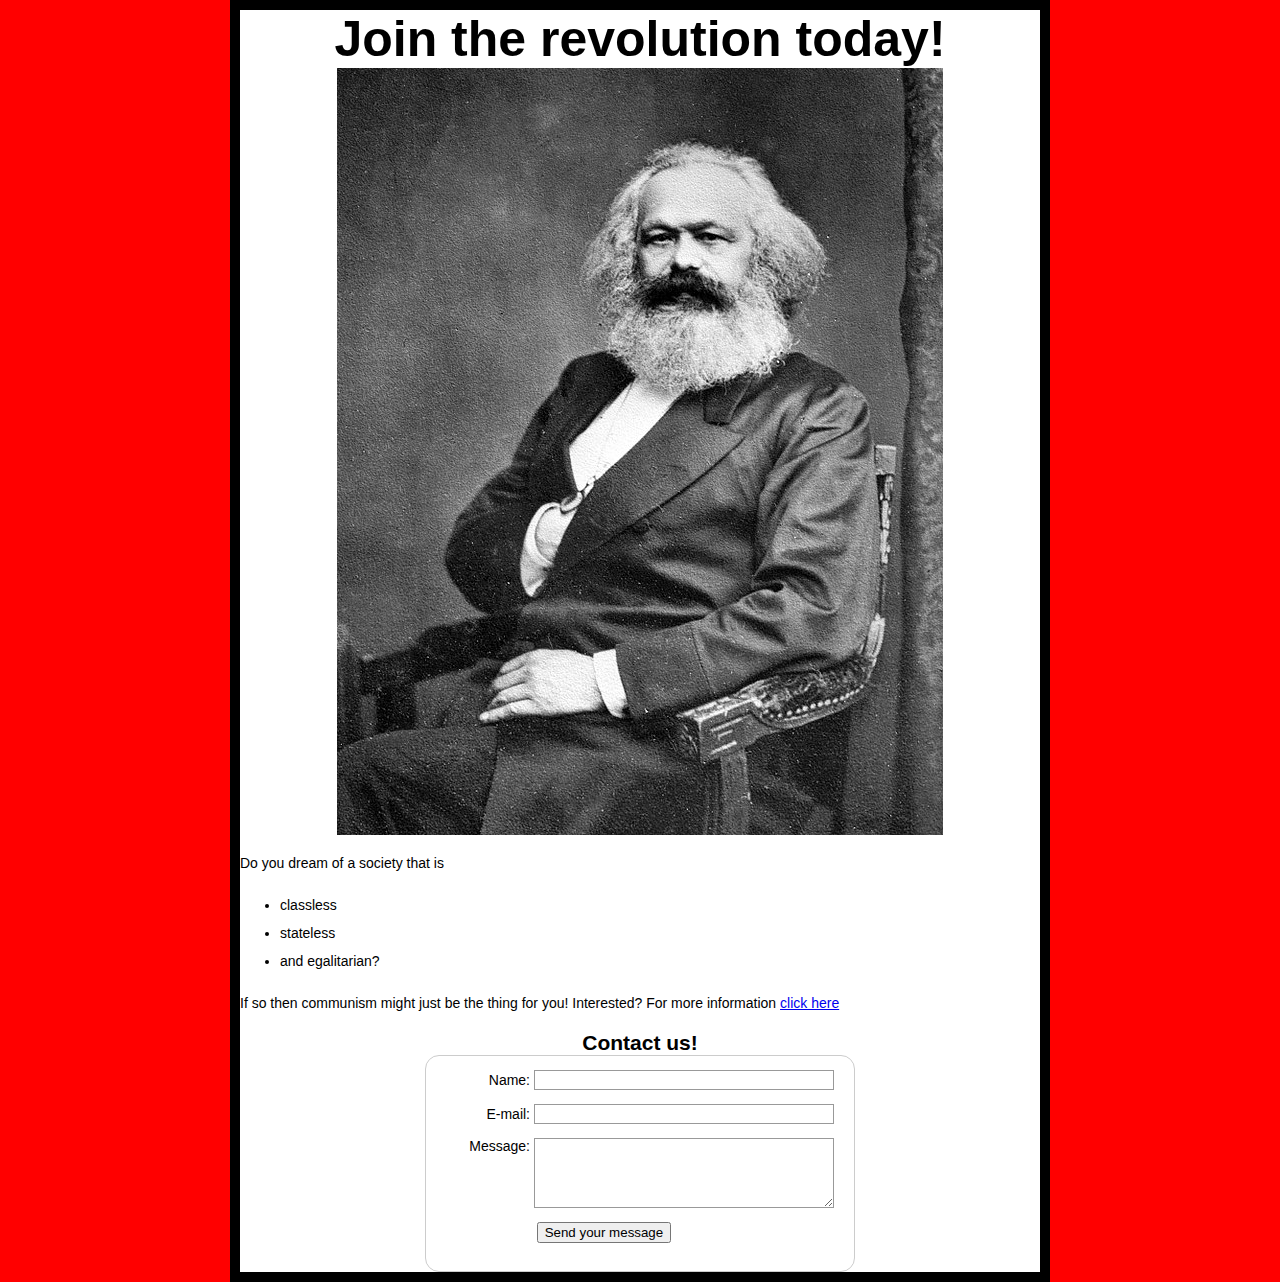
<file: 1&2/index.html>
<!DOCTYPE html>
<html>
  <head>
    <meta charset="utf-8">
    <link href="style.css" rel="stylesheet" type="text/css">
    <title>My webpage</title>
  </head>
  <body>
    <h1>Join the revolution today!</h1>
    <img src="marx.jpg" alt="Karl Marx">
    <p>Do you dream of a society that is</p>
    <ul>
      <li>classless</li>
      <li>stateless</li>
      <li>and egalitarian?</li>
    </ul>
    <p>If so then communism might just be the thing for you! Interested? For more information <a href="https://en.wikipedia.org/wiki/Communism">click here</a> </p>
    <p>
      <h2>Contact us!</h2>
      <form action="contact.html" method="post">
        <div>
          <label for="name">Name:</label>
          <input type="text" id="name" name="user_name">
        </div>
        <div>
          <label for="mail">E-mail:</label>
          <input type="email" id="mail" name="user_mail">
        </div>
        <div>
          <label for="msg">Message:</label>
          <textarea id="msg" name="user_message"></textarea>
        </div>
        <div class="button">
          <button type="submit">Send your message</button>
        </div>
      </p>
    </form>
    </body>
</html>
</file>
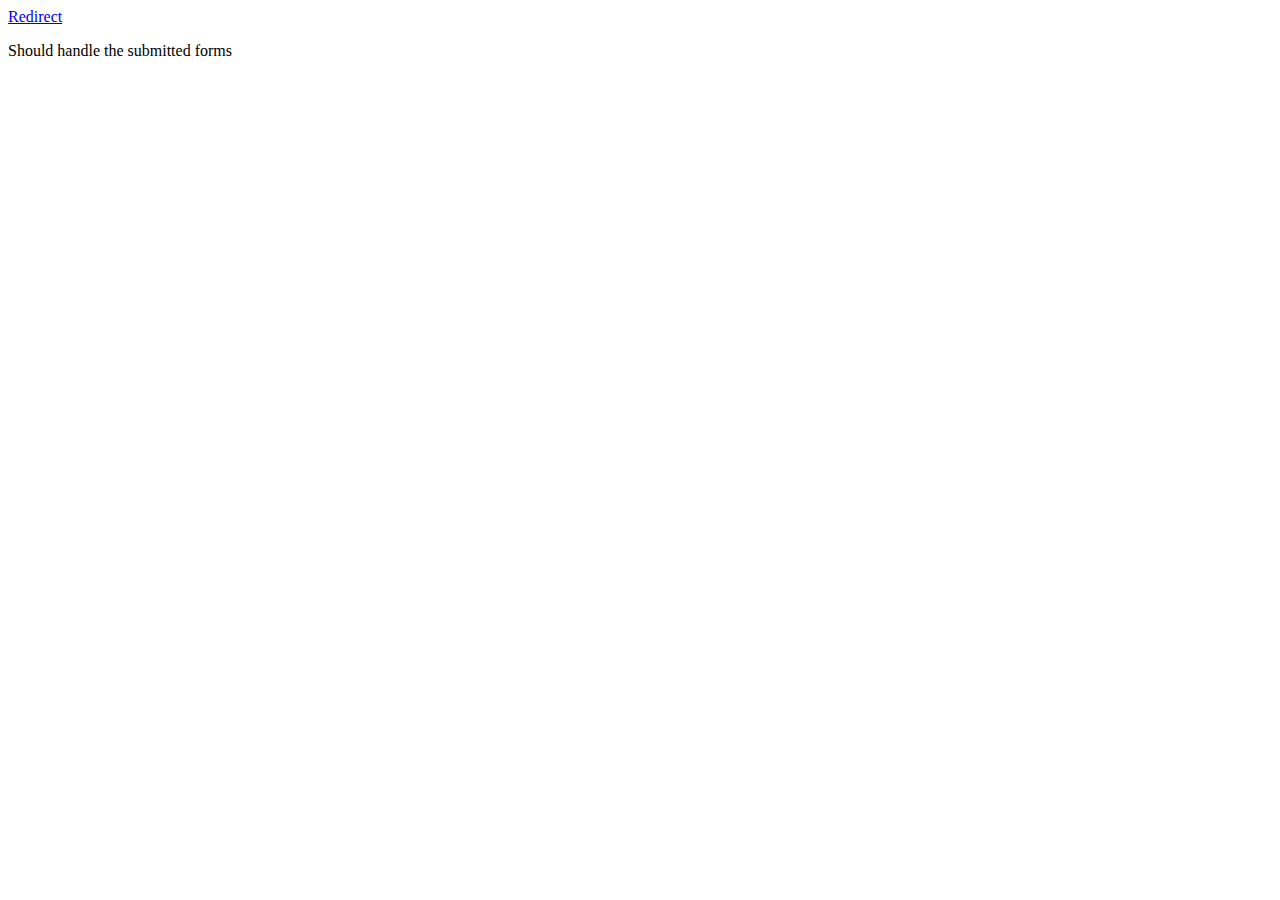
<file: 1&2/contact.html>
<!DOCTYPE html>
<html>
  <head>
    <meta http-equiv="refresh" content="2; url=index.html" />
  </head>
  <body>
    <a href=index.html>Redirect</a>
    <p>Should handle the submitted forms</p>
  </body>
</html>
</file>
<file: 1&2/style.css>
html {
  font-size: 14px;
  font-family: "Open Sans",sans-serif;
  background-color:red;

}
h1 {
  text-align:center;
  font-size: 50px;
  margin:0;
}
h2 {
  text-align:center;
  margin:0;
}
p,li {
  line-height: 2;
}
body {
  width:800px;
  background-color:white;
  border:black 10px solid;
  margin: 0 auto;
}
img {
  display: block;
  margin: 0 auto;
}
a:hover {
  color:purple;
}
form {
  /* Just to center the form on the page */
  margin: 0 auto;
  width: 400px;
  /* To see the outline of the form */
  padding: 1em;
  border: 1px solid #CCC;
  border-radius: 1em;
}

form div + div {
  margin-top: 1em;
}

label {
  /* To make sure that all labels have the same size and are properly aligned */
  display: inline-block;
  width: 90px;
  text-align: right;
}

input, textarea {
  /* To make sure that all text fields have the same font settings
     By default, textareas have a monospace font */
  font: 1em sans-serif;

  /* To give the same size to all text fields */
  width: 300px;
  box-sizing: border-box;

  /* To harmonize the look & feel of text field border */
  border: 1px solid #999;
}

input:focus, textarea:focus {
  /* To give a little highlight on active elements */
  border-color: #000;
}

textarea {
  /* To properly align multiline text fields with their labels */
  vertical-align: top;

  /* To give enough room to type some text */
  height: 5em;
}

.button {
  /* To position the buttons to the same position of the text fields */
  padding-left: 90px; /* same size as the label elements */
}

button {
  /* This extra margin represent roughly the same space as the space
     between the labels and their text fields */
  margin-left: .5em;
}
</file>
